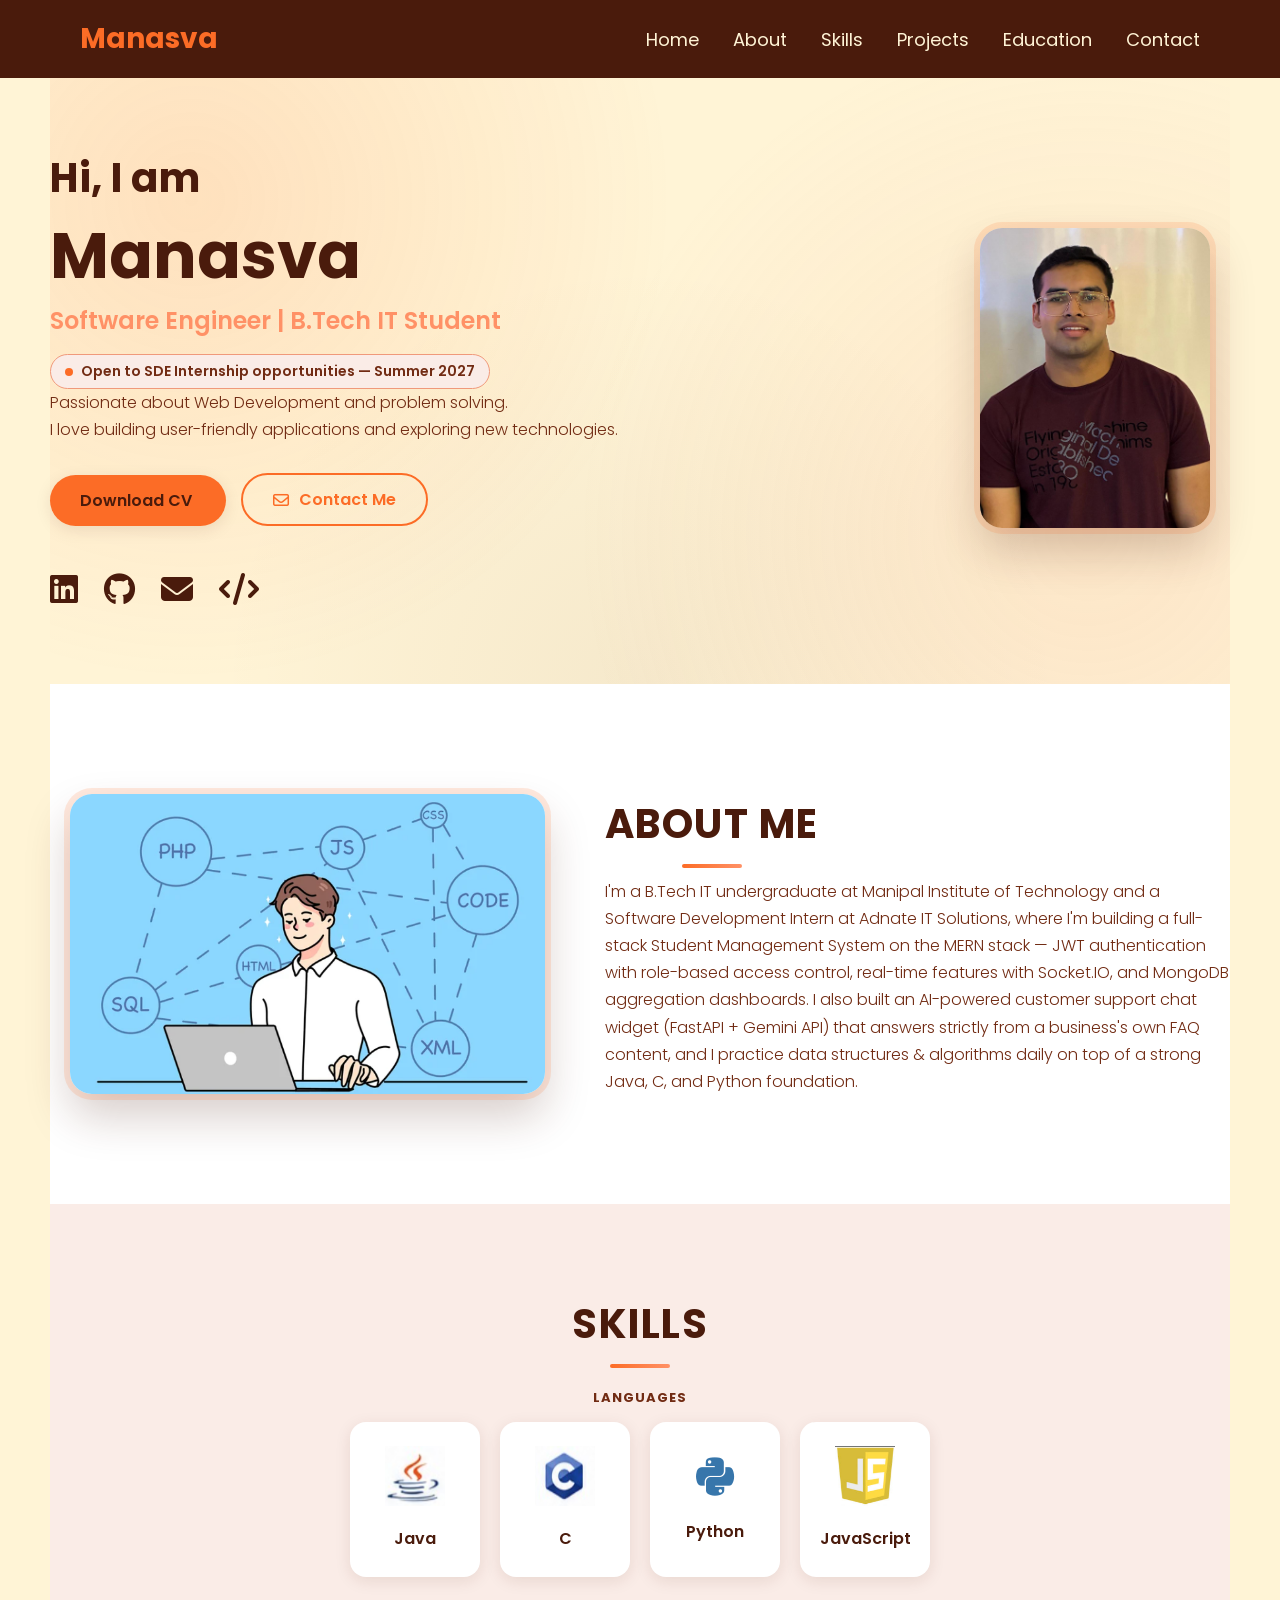
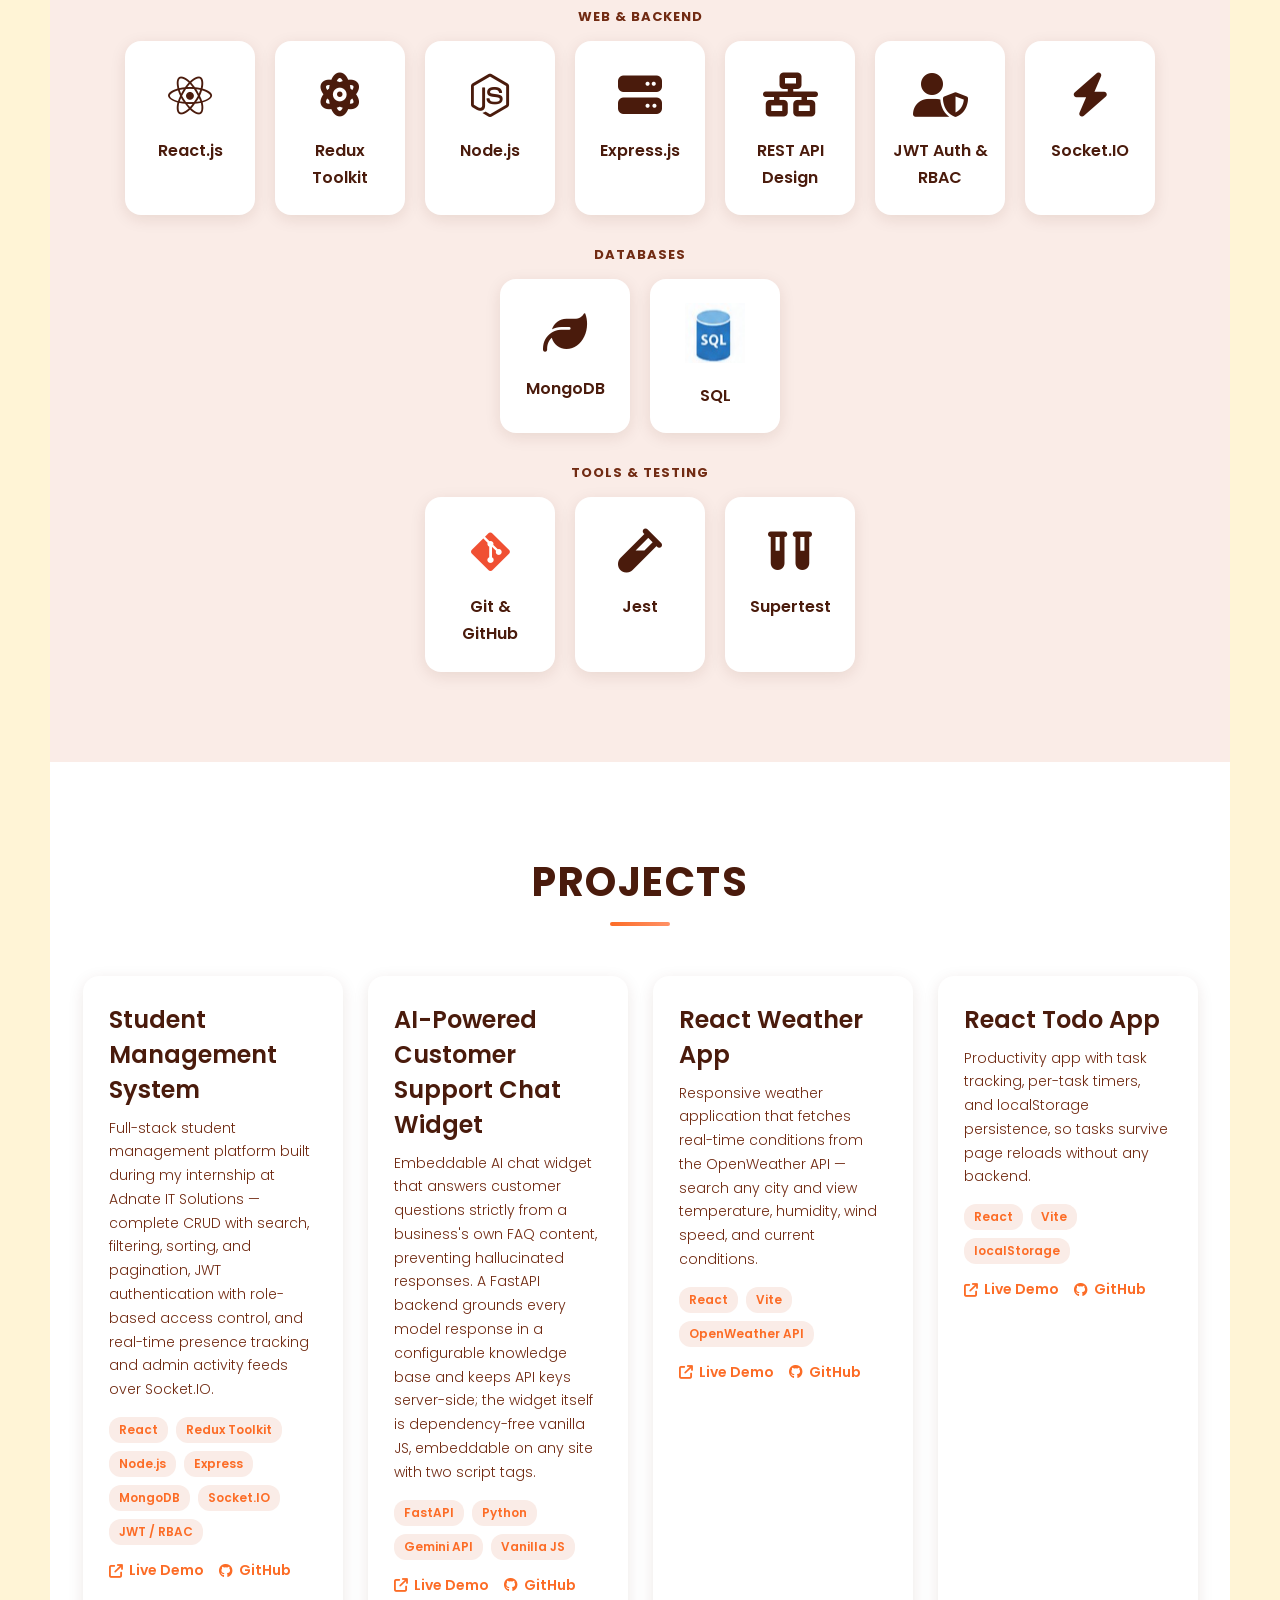
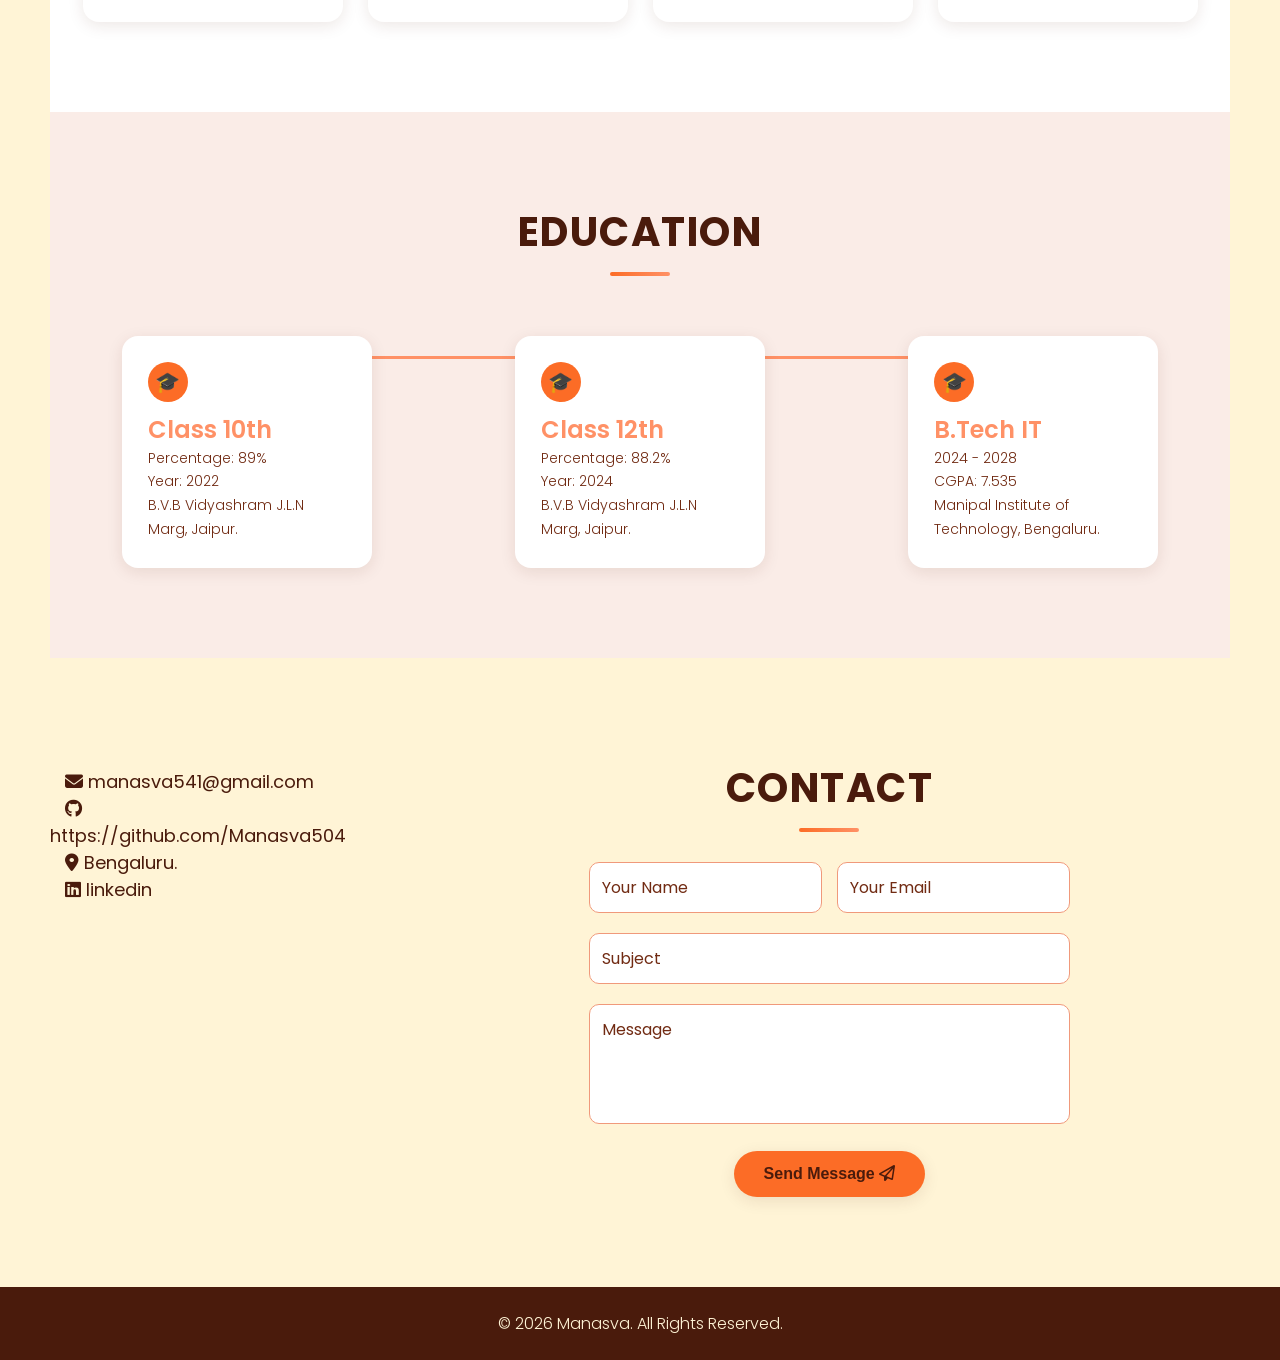
<file: index.html>
<!doctype html>
<html lang="en">
  <head>
    <meta charset="UTF-8" />
    <meta name="viewport" content="width=device-width, initial-scale=1.0" />
    <meta name="theme-color" content="#021024" />
    <meta
      name="description"
      content="Portfolio of Manasva Dhaka, a B.Tech IT undergraduate building full-stack MERN and AI-powered projects."
    />

    <!-- TODO: replace og:image with a real screenshot of the site (must stay an absolute URL) -->
    <meta property="og:title" content="Manasva's Portfolio" />
    <meta
      property="og:description"
      content="Portfolio of Manasva Dhaka, a B.Tech IT undergraduate building full-stack MERN and AI-powered projects."
    />
    <meta
      property="og:image"
      content="https://manasva504.github.io/My-Portfolio/manasva1.jpeg"
    />
    <meta property="og:type" content="website" />

    <!-- TODO: Swap this placeholder favicon for a real one, e.g. <link rel="icon" type="image/png" href="favicon.png" /> -->
    <link
      rel="icon"
      href="data:image/svg+xml,%3Csvg xmlns='http://www.w3.org/2000/svg' viewBox='0 0 100 100'%3E%3Crect width='100' height='100' rx='20' fill='%23052659'/%3E%3Ctext x='50' y='68' font-size='60' font-family='Poppins,sans-serif' fill='%234d8cff' text-anchor='middle'%3EM%3C/text%3E%3C/svg%3E"
    />

    <title>Manasva's Portfolio</title>
    <link rel="stylesheet" href="style.css" />

    <link rel="preconnect" href="https://fonts.googleapis.com" />
    <link rel="preconnect" href="https://fonts.gstatic.com" crossorigin />
    <link
      href="https://fonts.googleapis.com/css2?family=Poppins:wght@300;400;600;700&display=swap"
      rel="stylesheet"
    />

    <link
      rel="stylesheet"
      href="https://cdnjs.cloudflare.com/ajax/libs/font-awesome/6.5.1/css/all.min.css"
    />

    <script src="script.js" defer></script>
  </head>
  <body>
    <main>
      <header>
        <div class="logo">Manasva</div>
        <nav>
          <a href="#home">Home</a>
          <a href="#about">About</a>
          <a href="#skills">Skills</a>
          <a href="#projects">Projects</a>
          <a href="#education">Education</a>
          <a href="#contact">Contact</a>
        </nav>
      </header>

      <div class="container">
        <div id="home" class="intro">
          <div>
            <h2>Hi, I am</h2>
            <h1>Manasva</h1>
            <h3>Software Engineer | B.Tech IT Student</h3>

            <!-- TODO: update the season/year every term, e.g. "Summer 2027" or "Full-time 2027" -->
            <div class="availability-badge">
              <span class="status-dot" aria-hidden="true"></span>
              Open to SDE Internship opportunities — Summer 2027
            </div>

            <p>
              Passionate about Web Development and problem solving.
              <br />
              I love building user-friendly applications and exploring new
              technologies.
            </p>

            <div class="buttons">
              <a href="resume.pdf" download class="btn1"> Download CV </a>

              <a href="mailto:manasva541@gmail.com" class="btn2">
                <i class="fa-regular fa-envelope"></i>
                Contact Me
              </a>
            </div>

            <div class="socials">
              <!-- TODO: add your real LinkedIn profile URL -->
              <a href="#" target="_blank" rel="noopener" aria-label="LinkedIn profile">
                <i class="fa-brands fa-linkedin" aria-hidden="true"></i>
              </a>

              <a
                href="https://github.com/Manasva504"
                target="_blank"
                rel="noopener"
                aria-label="GitHub profile"
              >
                <i class="fa-brands fa-github" aria-hidden="true"></i>
              </a>

              <a href="mailto:manasva541@gmail.com" aria-label="Send email">
                <i class="fa-solid fa-envelope" aria-hidden="true"></i>
              </a>

              <!-- TODO: add your real LeetCode profile URL (Font Awesome has no LeetCode brand icon, so this uses a generic code icon) -->
              <a href="#" target="_blank" rel="noopener" aria-label="LeetCode profile">
                <i class="fa-solid fa-code" aria-hidden="true"></i>
              </a>
            </div>
          </div>

          <a>
            <!-- manasva1.jpeg is ~80KB — reasonable, but converting to WebP would shrink it further -->
            <img
              src="./manasva1.jpeg"
              alt="Photo of Manasva"
              title="Manasva"
              class="uparwalaimg"
              width="970"
              height="1280"
            />
          </a>
        </div>

        <div id="about" class="aboutme reveal">
          <!-- about.png is ~180KB — consider compressing or converting to WebP for faster load -->
          <img
            src="./about.png"
            alt="Illustration of a developer coding at a laptop, surrounded by icons for HTML, CSS, JavaScript, SQL, PHP, and XML"
            title="About me "
            class="aboutmeimg"
            loading="lazy"
            width="720"
            height="455"
          />

          <div class="about-text">
            <h2 class="section-title">About Me</h2>

            <p>
              I'm a B.Tech IT undergraduate at Manipal Institute of Technology
              and a Software Development Intern at Adnate IT Solutions, where
              I'm building a full-stack Student Management System on the MERN
              stack — JWT authentication with role-based access control,
              real-time features with Socket.IO, and MongoDB aggregation
              dashboards. I also built an AI-powered customer support chat
              widget (FastAPI + Gemini API) that answers strictly from a
              business's own FAQ content, and I practice data structures &amp;
              algorithms daily on top of a strong Java, C, and Python
              foundation.
            </p>

            <!-- TODO: once you know what you're actively building/learning, add it back as a
                 visible line (keeps recruiters seeing current activity, not a stale placeholder):
                 <p class="current-focus">
                   <i class="fa-solid fa-wrench" aria-hidden="true"></i>
                   Currently building: ... | Learning: ...
                 </p>
                 (.current-focus styles were removed from style.css along with this — re-add
                 both together.) -->
          </div>
        </div>

        <section id="skills" class="skills-section reveal">
          <h2 class="section-title">SKILLS</h2>

          <!-- These four groups mirror the SKILLS section of resume.pdf exactly.
               Keep them in sync: whenever the resume changes, update this list
               (and vice versa). -->
          <div class="skills-group">
            <span class="skills-group-label">Languages</span>
            <div class="skills-container">
              <div class="skill-card">
                <img src="java.png" alt="Java" loading="lazy" />
                <p>Java</p>
              </div>

              <div class="skill-card">
                <img src="c.png" alt="C" loading="lazy" />
                <p>C</p>
              </div>

              <div class="skill-card">
                <i class="fa-brands fa-python skill-icon" aria-hidden="true"></i>
                <p>Python</p>
              </div>

              <div class="skill-card">
                <img src="javascript.png" alt="JavaScript" loading="lazy" />
                <p>JavaScript</p>
              </div>
            </div>
          </div>

          <div class="skills-group">
            <span class="skills-group-label">Web &amp; Backend</span>
            <div class="skills-container">
              <div class="skill-card">
                <i class="fa-brands fa-react skill-icon" aria-hidden="true"></i>
                <p>React.js</p>
              </div>

              <div class="skill-card">
                <i class="fa-solid fa-atom skill-icon" aria-hidden="true"></i>
                <p>Redux Toolkit</p>
              </div>

              <div class="skill-card">
                <i class="fa-brands fa-node-js skill-icon" aria-hidden="true"></i>
                <p>Node.js</p>
              </div>

              <div class="skill-card">
                <i class="fa-solid fa-server skill-icon" aria-hidden="true"></i>
                <p>Express.js</p>
              </div>

              <div class="skill-card">
                <i class="fa-solid fa-network-wired skill-icon" aria-hidden="true"></i>
                <p>REST API Design</p>
              </div>

              <div class="skill-card">
                <i class="fa-solid fa-user-shield skill-icon" aria-hidden="true"></i>
                <p>JWT Auth &amp; RBAC</p>
              </div>

              <div class="skill-card">
                <i class="fa-solid fa-bolt skill-icon" aria-hidden="true"></i>
                <p>Socket.IO</p>
              </div>
            </div>
          </div>

          <div class="skills-group">
            <span class="skills-group-label">Databases</span>
            <div class="skills-container">
              <div class="skill-card">
                <i class="fa-solid fa-leaf skill-icon" aria-hidden="true"></i>
                <p>MongoDB</p>
              </div>

              <div class="skill-card">
                <img src="sql.png" alt="SQL" loading="lazy" />
                <p>SQL</p>
              </div>
            </div>
          </div>

          <div class="skills-group">
            <span class="skills-group-label">Tools &amp; Testing</span>
            <div class="skills-container">
              <div class="skill-card">
                <i class="fa-brands fa-git-alt skill-icon" aria-hidden="true"></i>
                <p>Git &amp; GitHub</p>
              </div>

              <div class="skill-card">
                <i class="fa-solid fa-vial skill-icon" aria-hidden="true"></i>
                <p>Jest</p>
              </div>

              <div class="skill-card">
                <i class="fa-solid fa-vials skill-icon" aria-hidden="true"></i>
                <p>Supertest</p>
              </div>
            </div>
          </div>
        </section>

        <section id="projects" class="projects-section reveal">
          <h2 class="section-title">PROJECTS</h2>

          <div class="projects-container">
            <div class="project-card">
              <h3>Student Management System</h3>
              <p>
                Full-stack student management platform built during my
                internship at Adnate IT Solutions — complete CRUD with search,
                filtering, sorting, and pagination, JWT authentication with
                role-based access control, and real-time presence tracking and
                admin activity feeds over Socket.IO.
              </p>
              <!-- TODO: once you have a real number, add it back:
                   <p class="project-impact">
                     <i class="fa-solid fa-chart-line" aria-hidden="true"></i>
                     Impact: supports N students across M branches with live dashboard analytics
                   </p> -->
              <div class="tech-tags">
                <span class="tech-tag">React</span>
                <span class="tech-tag">Redux Toolkit</span>
                <span class="tech-tag">Node.js</span>
                <span class="tech-tag">Express</span>
                <span class="tech-tag">MongoDB</span>
                <span class="tech-tag">Socket.IO</span>
                <span class="tech-tag">JWT / RBAC</span>
              </div>
              <div class="project-links">
                <a
                  href="https://student-management-system-ivory-phi.vercel.app/"
                  target="_blank"
                  rel="noopener"
                >
                  <i class="fa-solid fa-arrow-up-right-from-square" aria-hidden="true"></i>
                  Live Demo
                </a>
                <a
                  href="https://github.com/Manasva504/Student-Management-System"
                  target="_blank"
                  rel="noopener"
                >
                  <i class="fa-brands fa-github" aria-hidden="true"></i>
                  GitHub
                </a>
              </div>
            </div>

            <div class="project-card">
              <h3>AI-Powered Customer Support Chat Widget</h3>
              <p>
                Embeddable AI chat widget that answers customer questions
                strictly from a business's own FAQ content, preventing
                hallucinated responses. A FastAPI backend grounds every model
                response in a configurable knowledge base and keeps API keys
                server-side; the widget itself is dependency-free vanilla JS,
                embeddable on any site with two script tags.
              </p>
              <!-- TODO: once you have a real number, add it back:
                   <p class="project-impact">
                     <i class="fa-solid fa-chart-line" aria-hidden="true"></i>
                     Impact: answers N FAQ topics with zero hallucinated responses in testing
                   </p> -->
              <div class="tech-tags">
                <span class="tech-tag">FastAPI</span>
                <span class="tech-tag">Python</span>
                <span class="tech-tag">Gemini API</span>
                <span class="tech-tag">Vanilla JS</span>
              </div>
              <div class="project-links">
                <a
                  href="https://manasva504.github.io/ai-chatbot-widget/"
                  target="_blank"
                  rel="noopener"
                >
                  <i class="fa-solid fa-arrow-up-right-from-square" aria-hidden="true"></i>
                  Live Demo
                </a>
                <a
                  href="https://github.com/Manasva504/ai-chatbot-widget"
                  target="_blank"
                  rel="noopener"
                >
                  <i class="fa-brands fa-github" aria-hidden="true"></i>
                  GitHub
                </a>
              </div>
            </div>

            <div class="project-card">
              <h3>React Weather App</h3>
              <p>
                Responsive weather application that fetches real-time
                conditions from the OpenWeather API — search any city and view
                temperature, humidity, wind speed, and current conditions.
              </p>
              <!-- TODO: once you have a real number, add it back:
                   <p class="project-impact">
                     <i class="fa-solid fa-chart-line" aria-hidden="true"></i>
                     Impact: sub-second lookups for any of 200,000+ supported cities
                   </p> -->
              <div class="tech-tags">
                <span class="tech-tag">React</span>
                <span class="tech-tag">Vite</span>
                <span class="tech-tag">OpenWeather API</span>
              </div>
              <div class="project-links">
                <!-- TODO: the GitHub repo's "website" field still points to
                     react-todo-app-fje9.vercel.app — that's a leftover mistake (wrong app,
                     and that URL 404s anyway). Update it to react-weather-app-zucm.vercel.app
                     or clear it. -->
                <a
                  href="https://react-weather-app-zucm.vercel.app/"
                  target="_blank"
                  rel="noopener"
                >
                  <i class="fa-solid fa-arrow-up-right-from-square" aria-hidden="true"></i>
                  Live Demo
                </a>
                <a
                  href="https://github.com/Manasva504/react-weather-app"
                  target="_blank"
                  rel="noopener"
                >
                  <i class="fa-brands fa-github" aria-hidden="true"></i>
                  GitHub
                </a>
              </div>
            </div>

            <div class="project-card">
              <h3>React Todo App</h3>
              <p>
                Productivity app with task tracking, per-task timers, and
                localStorage persistence, so tasks survive page reloads without
                any backend.
              </p>
              <!-- TODO: once you have a real number, add it back:
                   <p class="project-impact">
                     <i class="fa-solid fa-chart-line" aria-hidden="true"></i>
                     Impact: tracks N tasks with zero data loss across sessions
                   </p> -->
              <div class="tech-tags">
                <span class="tech-tag">React</span>
                <span class="tech-tag">Vite</span>
                <span class="tech-tag">localStorage</span>
              </div>
              <div class="project-links">
                <a
                  href="https://react-todo-app-seven-cyan.vercel.app"
                  target="_blank"
                  rel="noopener"
                >
                  <i class="fa-solid fa-arrow-up-right-from-square" aria-hidden="true"></i>
                  Live Demo
                </a>
                <a
                  href="https://github.com/Manasva504/React-Todo-App"
                  target="_blank"
                  rel="noopener"
                >
                  <i class="fa-brands fa-github" aria-hidden="true"></i>
                  GitHub
                </a>
              </div>
            </div>
          </div>
        </section>

        <section id="education" class="education reveal">
          <h2 class="section-title">EDUCATION</h2>

          <div class="timeline">
            <div class="edu-card">
              <div class="circle">🎓</div>
              <h3>Class 10th</h3>
              <p>Percentage: 89%</p>
              <p>Year: 2022</p>
              <p>B.V.B Vidyashram J.L.N Marg, Jaipur.</p>
            </div>

            <div class="edu-card">
              <div class="circle">🎓</div>
              <h3>Class 12th</h3>
              <p>Percentage: 88.2%</p>
              <p>Year: 2024</p>
              <p>B.V.B Vidyashram J.L.N Marg, Jaipur.</p>
            </div>

            <div class="edu-card">
              <div class="circle">🎓</div>
              <h3>B.Tech IT</h3>
              <p>2024 - 2028</p>
              <p>CGPA: 7.535</p>
              <p>Manipal Institute of Technology, Bengaluru.</p>
            </div>
          </div>
        </section>

        <div id="contact" class="connectwme reveal">
          <div class="contactme">
            <a
              href="mailto:manasva541@gmail.com"
              target="_blank"
              rel="noopener"
              aria-label="Email manasva541@gmail.com"
            >
              <i class="fa-solid fa-envelope" aria-hidden="true"></i>
              manasva541@gmail.com
            </a>
            <br />
            <a
              href="https://github.com/Manasva504"
              target="_blank"
              rel="noopener"
              aria-label="GitHub profile"
            >
              <i class="fa-brands fa-github" aria-hidden="true"></i>
              https://github.com/Manasva504
            </a>
            <br />
            <!-- TODO: link to a real maps URL or remove the link and keep this as plain text -->
            <a href="#" target="_blank" rel="noopener" aria-label="Location: Bengaluru">
              <i class="fa-solid fa-location-dot" aria-hidden="true"></i>
              Bengaluru.
            </a>
            <br />
            <!-- TODO: add your real LinkedIn profile URL -->
            <a href="#" target="_blank" rel="noopener" aria-label="LinkedIn profile">
              <i class="fa-brands fa-linkedin" aria-hidden="true"></i>
              linkedin
            </a>
          </div>

          <section class="contact">
            <h2 class="section-title">CONTACT</h2>
            <!--
              Contact form powered by Web3Forms (https://web3forms.com) — free,
              no backend needed, works on GitHub Pages.
              TODO: sign up at web3forms.com, grab your Access Key, and paste
              it into the hidden "access_key" input below.
            -->
            <form id="contactForm">
              <input
                type="hidden"
                name="access_key"
                value="a81cb561-a5c1-45b1-80b4-db80a7b840ea"
              />
              <input type="checkbox" name="botcheck" style="display: none" />

              <div class="row">
                <input
                  id="name"
                  name="name"
                  type="text"
                  placeholder="Your Name"
                  required
                />
                <input
                  id="email"
                  name="email"
                  type="email"
                  placeholder="Your Email"
                  required
                />
              </div>

              <input id="subject" name="subject" type="text" placeholder="Subject" required />
              <textarea id="message" name="message" placeholder="Message" required></textarea>

              <button type="submit">
                Send Message <i class="fa-regular fa-paper-plane"></i>
              </button>
            </form>
          </section>
        </div>
      </div>
    </main>

    <footer>&copy; 2026 Manasva. All Rights Reserved.</footer>
  </body>
</html>
</file>
<file: style.css>
:root {
  /* Warm theme — vanilla/cream base, white cards, burnt-orange accent,
     dark warm brown for text. color-scheme: light keeps native form
     controls/scrollbars matched to the page. */
  color-scheme: light;
  --color-navy-dark: #021024;
  --color-navy: #052659;
  --color-primary: #fc6c26;
  --color-primary-light: #ff9166;
  --color-primary-dark: #e05a1a;
  --color-bg: #fff4d6;
  --color-bg-alt: #faece7;
  --color-card: #ffffff;
  --color-border: #f0997b;
  --color-text: #4a1b0c;
  --color-text-muted: #712b13;

  /* Spacing rhythm */
  --section-padding: 90px;

  /* Shape + shadow */
  --radius-sm: 10px;
  --radius-md: 16px;
  --radius-lg: 22px;
  --shadow-sm: 0 4px 16px rgba(74, 27, 12, 0.1);
  --shadow-md: 0 12px 30px rgba(74, 27, 12, 0.16);
  --shadow-lg: 0 22px 45px rgba(74, 27, 12, 0.22);

  --transition: 0.3s ease;
}

* {
  margin: 0;
  padding: 0;
  box-sizing: border-box;
}

html {
  height: 100%;
  background-color: var(--color-bg);
  scroll-behavior: smooth;
}

body {
  height: 100%;
  min-height: 100vh;
  display: flex;
  flex-direction: column;
  font-family: "Poppins", sans-serif;
  font-weight: 400;
  color: var(--color-text);
}

main {
  flex: 1;
}

.container {
  width: 100%;
  max-width: 1350px;
  margin: 0 auto;
  padding: 0 clamp(20px, 5vw, 50px);
  overflow: hidden;
}

/* ---------- Accessibility: visible keyboard focus ---------- */

a:focus-visible,
button:focus-visible,
input:focus-visible,
textarea:focus-visible {
  outline: 2px solid var(--color-primary-light);
  outline-offset: 3px;
  border-radius: 4px;
}

/* ---------- Typography ---------- */

h1,
h2,
h3 {
  font-family: "Poppins", sans-serif;
}

h1 {
  font-weight: 700;
  font-size: clamp(2rem, 6vw, 4rem);
}

h2 {
  font-weight: 700;
  letter-spacing: 0.5px;
  font-size: clamp(1.5rem, 4vw, 2.5rem);
}

h3 {
  font-weight: 600;
  color: var(--color-primary-light);
  font-size: clamp(1rem, 3vw, 1.5rem);
}

p {
  font-weight: 300;
  line-height: 1.7;
  color: var(--color-text-muted);
}

/* Section title with accent underline — applied only to section headings via .section-title */
.section-title {
  position: relative;
  display: inline-block;
  margin-bottom: 24px;
  text-transform: uppercase;
  letter-spacing: 1.5px;
}

.section-title::after {
  content: "";
  position: absolute;
  left: 50%;
  bottom: -14px;
  transform: translateX(-50%);
  width: 60px;
  height: 4px;
  border-radius: 2px;
  background: linear-gradient(
    90deg,
    var(--color-primary),
    var(--color-primary-light)
  );
}

/* ---------- Scroll reveal ---------- */

.reveal {
  opacity: 0;
  transform: translateY(40px);
  transition: opacity 0.7s ease, transform 0.7s ease;
}

.reveal.is-visible {
  opacity: 1;
  transform: translateY(0);
}

/* ---------- Header / Nav ---------- */

header {
  position: sticky;
  top: 0;
  z-index: 1000;
  background: var(--color-text);
  display: flex;
  justify-content: space-between;
  align-items: center;
  padding: 18px 80px;
}
@media screen and (max-width: 768px) {
  header {
    flex-direction: column;
    padding: 20px;
    gap: 15px;
  }

  nav {
    display: flex;
    flex-wrap: wrap;
    justify-content: center;
    gap: 15px;
  }

  nav a {
    margin-left: 0;
    font-size: 16px;
  }
}

.logo {
  color: var(--color-primary);
  font-size: clamp(22px, 4vw, 28px);
  font-weight: 700;
}

nav a {
  color: var(--color-bg);
  text-decoration: none;
  margin-left: 30px;
  font-size: 18px;
  font-weight: 400;
  transition: color var(--transition);
}

nav a:hover {
  color: var(--color-primary);
}

.nav-toggle {
  display: none;
}

/* ---------- Hero / Intro ---------- */

.intro {
  position: relative;
  font-family: "Poppins", sans-serif;
  font-weight: 400;
  display: flex;
  justify-content: space-between;
  align-items: center;
  padding: 70px 0;
  background: radial-gradient(
      circle at 12% 20%,
      rgba(252, 108, 38, 0.14),
      transparent 42%
    ),
    radial-gradient(circle at 88% 75%, rgba(240, 153, 123, 0.16), transparent 45%),
    radial-gradient(circle at 50% 100%, rgba(74, 27, 12, 0.05), transparent 50%);
}

@keyframes fadeInUp {
  from {
    opacity: 0;
    transform: translateY(30px);
  }
  to {
    opacity: 1;
    transform: translateY(0);
  }
}

@keyframes fadeInRight {
  from {
    opacity: 0;
    transform: translateX(40px);
  }
  to {
    opacity: 1;
    transform: translateX(0);
  }
}

.intro > div:first-child {
  animation: fadeInUp 0.8s ease both;
}

.intro > a {
  animation: fadeInRight 0.9s ease 0.15s both;
}

/* ---------- Availability badge ---------- */

.availability-badge {
  display: inline-flex;
  align-items: center;
  gap: 8px;
  margin-top: 16px;
  padding: 6px 14px;
  background: #faece7;
  color: #712b13;
  border: 1px solid #f0997b;
  border-radius: 50px;
  font-size: 14px;
  font-weight: 600;
}

.status-dot {
  width: 8px;
  height: 8px;
  border-radius: 50%;
  background: var(--color-primary);
  box-shadow: 0 0 0 rgba(252, 108, 38, 0.5);
  animation: statusPulse 2s infinite;
}

@keyframes statusPulse {
  0% {
    box-shadow: 0 0 0 0 rgba(252, 108, 38, 0.5);
  }
  70% {
    box-shadow: 0 0 0 6px rgba(252, 108, 38, 0);
  }
  100% {
    box-shadow: 0 0 0 0 rgba(252, 108, 38, 0);
  }
}

@media screen and (max-width: 768px) {
  .intro {
    flex-direction: column-reverse;
    text-align: center;
    gap: 30px;
    padding: 50px 0;
  }

  .uparwalaimg {
    width: 200px;
    height: auto;
    margin: 0;
  }
}

.uparwalaimg {
  max-width: 100%;
  height: 300px;
  width: 230px;
  border-radius: var(--radius-lg);
  margin: 20px;
  object-fit: cover;
  box-shadow: 0 0 0 6px rgba(252, 108, 38, 0.15), var(--shadow-lg);
  transition: transform var(--transition), box-shadow var(--transition);
}

.uparwalaimg:hover {
  transform: scale(1.03);
  box-shadow: 0 0 0 8px rgba(252, 108, 38, 0.22), var(--shadow-lg);
}

.buttons {
  margin-top: 30px;
}

.btn1 {
  background-color: var(--color-primary);
  color: var(--color-text);
  font-weight: 600;
  text-decoration: none;
  padding: 14px 30px;
  border-radius: 50px;
  margin-right: 15px;
  box-shadow: var(--shadow-sm);
  transition: transform var(--transition), box-shadow var(--transition);
}

.btn1:hover {
  transform: translateY(-3px);
  box-shadow: var(--shadow-md);
}

.btn2 {
  border: 2px solid var(--color-primary);
  color: var(--color-primary);
  font-weight: 600;
  text-decoration: none;
  padding: 12px 30px;
  border-radius: 50px;
  display: inline-flex;
  align-items: center;
  gap: 10px;
  transition: transform var(--transition), box-shadow var(--transition);
}

.btn2:hover {
  transform: translateY(-3px);
  box-shadow: var(--shadow-sm);
}

@media screen and (max-width: 480px) {
  .buttons {
    display: flex;
    flex-direction: column;
    gap: 15px;
    align-items: center;
  }

  .btn1,
  .btn2 {
    width: 80%;
    text-align: center;
    justify-content: center;
  }
}

.socials {
  margin-top: 40px;
}

.socials a {
  font-size: 32px;
  margin-right: 22px;
  text-decoration: none;
  color: var(--color-text);
  transition: color var(--transition), transform var(--transition);
  display: inline-block;
}

.socials a:hover {
  color: var(--color-primary);
  transform: translateY(-3px);
}

/* ---------- About ---------- */

.aboutme {
  background-color: var(--color-card);
  display: flex;
  align-items: center;
  gap: 40px;
  padding: var(--section-padding) 0;
}
@media screen and (max-width: 768px) {
  .aboutme {
    flex-direction: column;
    text-align: center;
    padding: 50px 20px;
  }

  .aboutmeimg {
    width: 200px;
    height: auto;
    margin: 0;
  }
}

.aboutmeimg {
  max-width: 100%;
  height: 300px;
  border-radius: var(--radius-lg);
  margin: 20px;
  object-fit: cover;
  box-shadow: 0 0 0 6px rgba(252, 108, 38, 0.15), var(--shadow-lg);
}

.about-text p {
  font-size: 1rem;
}

/* ---------- Contact info block ---------- */

.contactme {
  text-align: left;
  margin-top: 20px;
  width: 30%;
}

.contactme p {
  margin: 15px 0;
  display: flex;
  align-items: center;
  gap: 12px;
}

.contactme a {
  font-size: 18px;
  margin: 10px;
  color: var(--color-text);
  text-decoration: none;
  font-weight: 400;
  transition: color var(--transition), transform var(--transition);
}

.info {
  display: flex;
  justify-content: space-between;
  align-items: flex-start;
  margin-top: 20px;
}

.skills {
  text-align: left;
  font-weight: 400;
  width: 40%;
}

/* ---------- Skills ---------- */

.skills-section {
  background-color: var(--color-bg-alt);
  text-align: center;
  padding: var(--section-padding) 0;
}

.skills-group {
  margin-top: 30px;
}

.skills-group:first-of-type {
  margin-top: 10px;
}

.skills-group-label {
  display: block;
  font-size: 13px;
  font-weight: 700;
  letter-spacing: 1px;
  text-transform: uppercase;
  color: var(--color-text-muted);
  margin-bottom: 14px;
}

.skills-container {
  display: flex;
  justify-content: center;
  gap: 20px;
  flex-wrap: wrap;
  margin-top: 10px;
}

.skill-card {
  width: 130px;
  background: var(--color-card);
  border-radius: var(--radius-md);
  padding: 22px 15px;
  box-shadow: var(--shadow-sm);
  border: 2px solid transparent;
  transition: transform var(--transition), box-shadow var(--transition),
    border-color var(--transition);
}

.skill-card:hover {
  transform: translateY(-8px);
  box-shadow: var(--shadow-md);
  border-color: var(--color-primary-light);
}

.skill-card img {
  width: 60px;
  height: 60px;
}

.skill-card .skill-icon {
  display: block;
  width: 60px;
  height: 60px;
  line-height: 60px;
  font-size: 44px;
  margin: 0 auto;
}

.skill-card p {
  margin-top: 12px;
  font-weight: 600;
  color: var(--color-text);
}

.fa-python {
  color: #3776ab;
}

.fa-git-alt {
  color: #f05033;
}

/* ---------- Projects ---------- */

.projects-section {
  background-color: var(--color-card);
  text-align: center;
  padding: var(--section-padding) 0;
}

.projects-container {
  display: flex;
  justify-content: center;
  flex-wrap: wrap;
  gap: 25px;
  margin-top: 40px;
}

.project-card {
  width: 260px;
  background: var(--color-card);
  border-radius: var(--radius-md);
  padding: 24px;
  text-align: left;
  box-shadow: var(--shadow-sm);
  border: 2px solid transparent;
  transition: transform var(--transition), box-shadow var(--transition),
    border-color var(--transition);
}

.project-card:hover {
  transform: translateY(-8px);
  box-shadow: var(--shadow-md);
  border-color: var(--color-primary-light);
}

.project-card h3 {
  color: var(--color-text);
  margin-bottom: 10px;
}

.project-card p {
  font-size: 14px;
  color: var(--color-text-muted);
  min-height: 60px;
}

.project-impact {
  display: flex;
  align-items: flex-start;
  gap: 8px;
  min-height: 0;
  font-size: 13px;
  font-weight: 600;
  color: var(--color-text);
  background: var(--color-bg-alt);
  padding: 8px 10px;
  border-radius: 8px;
  margin-bottom: 4px;
}

.project-impact i {
  color: var(--color-primary);
  margin-top: 2px;
}

.tech-tags {
  display: flex;
  flex-wrap: wrap;
  gap: 8px;
  margin: 15px 0;
}

.tech-tag {
  background: var(--color-bg-alt);
  color: var(--color-primary);
  padding: 4px 10px;
  border-radius: 12px;
  font-size: 12px;
  font-weight: 600;
}

.project-links {
  display: flex;
  gap: 15px;
  margin-top: 10px;
}

.project-links a {
  color: var(--color-primary);
  text-decoration: none;
  font-size: 14px;
  font-weight: 600;
  display: inline-flex;
  align-items: center;
  gap: 6px;
  transition: color var(--transition);
}

.project-links a:hover {
  color: var(--color-text);
  text-decoration: underline;
}

/* Placeholder for a demo link that isn't live yet — looks inert instead of
   behaving like a real (but broken) link */
.project-links .link-pending {
  color: var(--color-text-muted);
  font-size: 14px;
  font-weight: 600;
  display: inline-flex;
  align-items: center;
  gap: 6px;
  cursor: not-allowed;
  opacity: 0.6;
}

/* ---------- Education ---------- */

.education {
  background-color: var(--color-bg-alt);
  text-align: center;
  padding: var(--section-padding) 0;
}

.timeline {
  display: flex;
  justify-content: space-around;
  position: relative;
  margin-top: 50px;
}

.timeline::before {
  content: "";
  position: absolute;
  top: 20px;
  left: 10%;
  width: 80%;
  height: 3px;
  background: var(--color-primary-light);
}
@media screen and (max-width: 768px) {
  .timeline {
    flex-direction: column;
    align-items: center;
    gap: 25px;
  }

  .timeline::before {
    display: none;
  }

  .edu-card {
    width: 90%;
    max-width: 350px;
  }
}

.edu-card {
  position: relative;
  width: 250px;
  text-align: left;
  z-index: 1;
  background: var(--color-card);
  border: 2px solid transparent;
  padding: 24px;
  border-radius: var(--radius-md);
  box-shadow: var(--shadow-sm);
  transition: transform var(--transition), box-shadow var(--transition),
    border-color var(--transition);
}

.edu-card:hover {
  transform: translateY(-8px);
  box-shadow: var(--shadow-md);
  border-color: var(--color-primary-light);
}

.edu-card p {
  color: var(--color-text-muted);
  font-size: 14px;
}

.circle {
  width: 40px;
  height: 40px;
  border-radius: 100%;
  background: var(--color-primary);
  color: white;
  display: flex;
  justify-content: center;
  align-items: center;
  margin-bottom: 10px;
  font-size: 20px;
}

/* ---------- Contact ---------- */

.contact {
  text-align: center;
  padding-top: 10px;
}

.contactme a:hover {
  color: var(--color-primary);
  transform: translateY(-2px);
}

.contact form {
  width: 60%;
  margin: auto;
}

.row {
  display: flex;
  gap: 15px;
}

.row input {
  flex: 1;
}
@media screen and (max-width: 768px) {
  .row {
    flex-direction: column;
    gap: 0;
  }
}

input,
textarea {
  width: 100%;
  padding: 12px;
  margin-top: 20px;
  background: var(--color-card);
  color: var(--color-text);
  border: 1px solid var(--color-border);
  border-radius: var(--radius-sm);
  font-size: 16px;
  font-family: "Poppins", sans-serif;
  box-sizing: border-box;
  transition: border-color var(--transition), box-shadow var(--transition);
}

input::placeholder,
textarea::placeholder {
  color: var(--color-text-muted);
  opacity: 1;
}

input:focus,
textarea:focus {
  outline: none;
  border-color: var(--color-primary-light);
  box-shadow: 0 0 0 3px rgba(252, 108, 38, 0.15);
}

textarea {
  height: 120px;
  resize: none;
}

button {
  margin-top: 20px;
  padding: 14px 30px;
  background: var(--color-primary);
  color: var(--color-text);
  font-weight: 600;
  border: none;
  border-radius: 50px;
  cursor: pointer;
  font-size: 16px;
  box-shadow: var(--shadow-sm);
  transition: background var(--transition), transform var(--transition),
    box-shadow var(--transition);
}

button:hover {
  background: var(--color-primary-dark);
  transform: translateY(-3px);
  box-shadow: var(--shadow-md);
}

button:disabled {
  opacity: 0.7;
  cursor: not-allowed;
  transform: none;
}

.connectwme {
  display: flex;
  justify-content: space-around;
  align-items: flex-start;
  padding: var(--section-padding) 0;
  gap: 50px;
}

.connectwme a {
  text-decoration: none;
  color: var(--color-text);
  margin: 15px;
  transition: all 0.3s ease;
}

@media screen and (max-width: 768px) {
  .connectwme {
    flex-direction: column;
    align-items: center;
    gap: 30px;
    padding: 50px 0;
  }

  .contactme {
    width: 100%;
    text-align: center;
  }

  .contact {
    width: 100%;
  }

  .contact form {
    width: 100%;
  }
}

@media screen and (max-width: 800px) {
  .nav-toggle {
    display: block;
    margin-right: 20px;
  }
}

/* ---------- Footer ---------- */

footer {
  background-color: var(--color-text);
  text-align: center;
  color: var(--color-bg);
  width: 100%;
  padding: 24px 20px;
  font-weight: 300;
}

/* ---------- Toast notifications ---------- */

#toast-container {
  position: fixed;
  top: 20px;
  right: 20px;
  z-index: 9999;
  display: flex;
  flex-direction: column;
  gap: 12px;
  max-width: 340px;
}

.toast {
  display: flex;
  align-items: flex-start;
  gap: 12px;
  background: var(--color-card);
  color: var(--color-text);
  padding: 16px 18px;
  border-radius: var(--radius-sm);
  box-shadow: var(--shadow-lg);
  border-left: 4px solid var(--color-primary);
  font-family: "Poppins", sans-serif;
  font-size: 14px;
  transform: translateX(130%);
  opacity: 0;
  transition: transform 0.4s cubic-bezier(0.22, 1, 0.36, 1), opacity 0.4s ease;
}

.toast.show {
  transform: translateX(0);
  opacity: 1;
}

.toast i {
  font-size: 18px;
  margin-top: 1px;
}

.toast-success {
  border-left-color: #16a34a;
}
.toast-success i {
  color: #16a34a;
}

.toast-error {
  border-left-color: #dc2626;
}
.toast-error i {
  color: #dc2626;
}

.toast-message {
  flex: 1;
  line-height: 1.5;
}

.toast-close {
  background: none;
  border: none;
  cursor: pointer;
  color: var(--color-text-muted);
  font-size: 16px;
  line-height: 1;
  padding: 0;
  margin-left: 4px;
}

.toast-close:hover {
  color: var(--color-text);
}

@media screen and (max-width: 480px) {
  #toast-container {
    left: 16px;
    right: 16px;
    max-width: none;
  }
}

/* ---------- Responsive rhythm ---------- */

@media screen and (max-width: 480px) {
  :root {
    --section-padding: 50px;
  }
}
</file>
